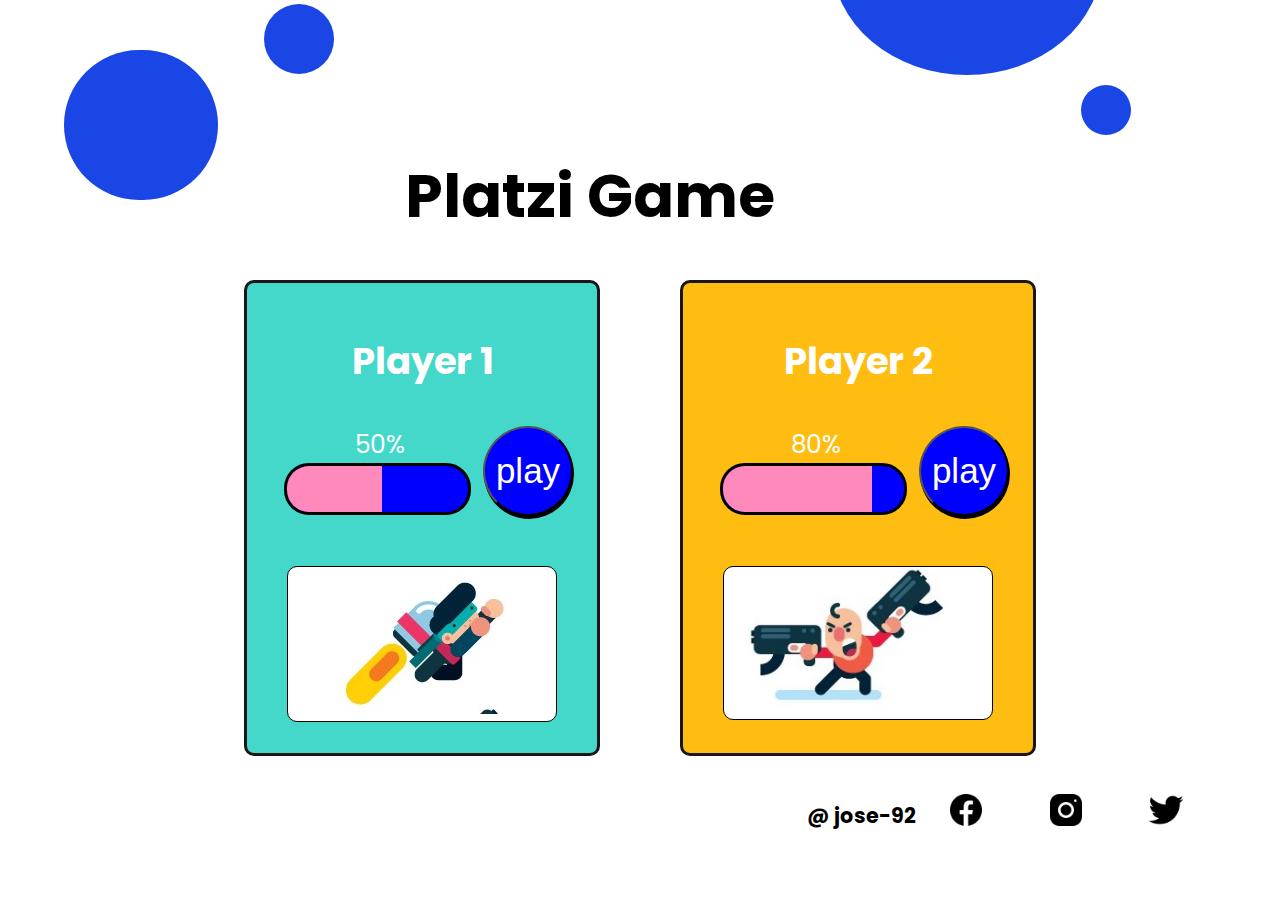
<file: retos platzi/index.html>
<!DOCTYPE html>
<html lang="en">
<head>
    <meta charset="UTF-8">
    <meta name="viewport" content="width=device-width, initial-scale=1.0">
    <link rel="stylesheet" href="trabajos.css/index.css">
    <link href="https://fonts.googleapis.com/css2?family=Poppins:wght@600&display=swap" rel="stylesheet">
    <title>fronted</title>
    <style>
        html{
            margin: 0 auto;
         }
    </style>
    <script>

    </script>
</head>
<body>
    <section class="container">
         <div class="item ">
              <div class="item-primero"></div>
         </div>

        <div class="item"> </div>
        <div class="item">
              <div class="item-tercero"></div>
        </div>
        <div class="item">
             <div class="item-cuarto"></div>
        </div>
        <div class="item text">
            <h1>Platzi Game</h1>
        </div>
        <div class="item">
            <div class="item-sexto"></div>
        </div>
    </section>  
    <section class="jugadores">
         <div class="jugador1">
               <div><h3>Player 1</h3></div>
                  <div class="jugador1-control">
                      <div class="porcentaje"> 50%</div>
                      <div class="progress">
                          <div class="barra"></div>
                     </div>
                     <button id="jugardor1" class="boton" onclick="empezarJuego()">play</button>
                 </div>
                  <div class="jugador">
                     <figure class="figuraJugador1">
                         <img src="./imagen/cohete.jpg" alt="">
                    </figure>
                 </div>
         </div>
         <div class="jugador1 space">
                  <div><h3>Player 2</h3></div>
                    <div class="jugador1-control">
                        <div class="porcentaje2"> 80%</div>        
                        <div class="progress">
                             <div class="barra2"></div>
                        </div>                                              
                        <button id="jugardor2"class="boton">play</button>
                    </div>
                 <div class="jugador">
                      <figure class="figuraJugador1">
                          <img src="./imagen/pistolas2.jpg" height="145" alt="">
                      </figure>
                 </div>
         </div>
        
    </section>
<!-- -------------------------------------FOOTER-----------------------------------------------FOOTER------------- -->
    <footer class=" footer">
          <div> 
              <h5>@ jose-92</h5>
          </div>
              <div class="img-footer">
                   <figure class="redes">
                        <a href="https://www.facebook.com/" target="-blank">
                           <img src="./icons8-facebook-50.png" width="40" alt="">
                        </a>
                   </figure>
                   <figure class="redes">
                       <a href="https://www.instagram.com/?hl=es-la" target="-blank">
                          <img src="./icons8-instagram-50.png" width="40" alt="">
                       </a>
                   </figure>
                   <figure class="redes">
                       <a href="https://www.youtube.com/watch?v=SDv2vOIFIj8&t=203s" target="-blank">
                          <img src="./icons8-twitter-50.png" width="40" alt="">
                       </a>
                  </figure>
             </div>
    </footer>
    <script>
          const jugador1 = document.getElementById('jugador1')
          const jugador2 = document.getElementById('jugador2')

          function empezarJuego (){
              alert('Apenas estoy aprendiendo JS');
          }

    </script>
</body>
</html>
</file>
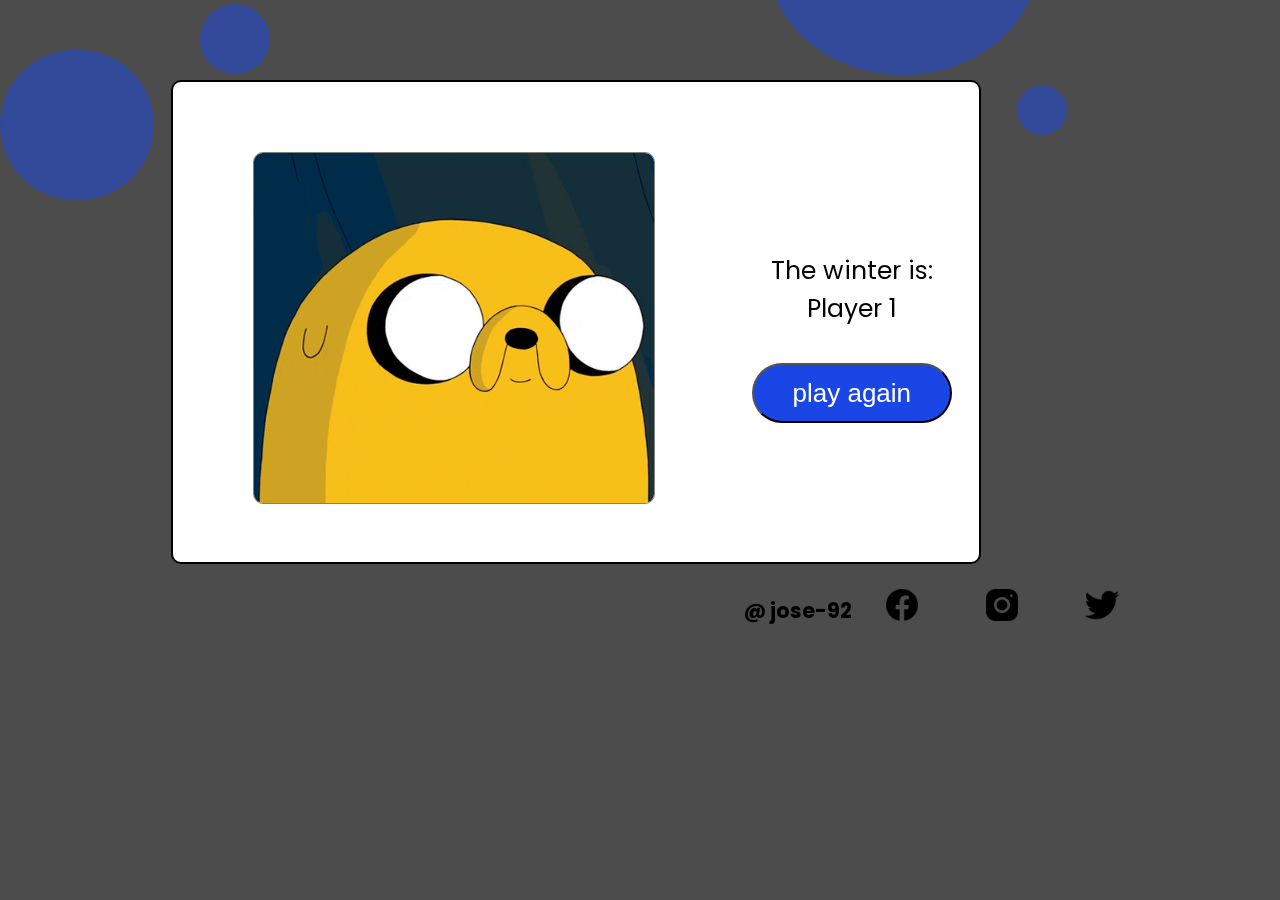
<file: retos platzi/modal.html>
<!DOCTYPE html>
<html  lang="en">
<head>
    <meta charset="UTF-8">
    <meta name="viewport" content="width=device-width, initial-scale=1.0">
    <link rel="stylesheet" href="trabajos.css/index.css">
    <link href="https://fonts.googleapis.com/css2?family=Poppins:wght@600&display=swap" rel="stylesheet">
    <title>Document</title>
    <style>
        html{
            margin: 0 auto;
            background-color: rgba(0, 0, 0, 0.7);
         }
         body{
            
    margin: 0;
    padding: 0;
    position: fixed;
    right: 0;
    bottom: 0;
    left: 0;
    top: 0;

         }
    </style>
    <script>
        
    </script>
</head>
<body>
    <section class="container">
         <div class="item ">
              <div class="item-primero item-modal"></div>
         </div>

        <div class="item"> </div>
        <div class="item">
              <div class="item-tercero item-modal"></div>
        </div>
        <div class="item">
             <div class="item-cuarto item-modal"></div>
        </div>
        <div class="item text">
            <h1>Platzi game</h1>
        </div>
        <div class="item">
            <div class="item-sexto item-modal"></div>
        </div>
    </section>  
    <section class="jugadores">
         <div class="container-modal">
             <div>
                 <figure class="img-modal">
                     <img src="./imagen/perropng.png" height="350px" alt="">
                 </figure>
             </div>
             <div class="danador-modal">
               <div> The winter is: </div>
               <div>Player 1</div>
               <div class="buttom" > 
                   <button class="boton-modal"><a href="index.html">play again</a>  </button>
               </div>
             </div>
         </div>
    </section>
<!-- -------------------------------------FOOTER-----------------------------------------------FOOTER------------- -->
    <footer class=" footer-modal">
          <div> 
              <h5>@ jose-92</h5>
          </div>
              <div class="img-footer">
                   <figure class="redes">
                        <a href="https://www.facebook.com/">
                           <img src="./icons8-facebook-50.png" width="40" alt="">
                        </a>
                   </figure>
                   <figure class="redes">
                       <a href="https://www.instagram.com/?hl=es-la">
                          <img src="./icons8-instagram-50.png" width="40" alt="">
                       </a>
                   </figure>
                   <figure class="redes">
                       <a href="https://www.youtube.com/watch?v=SDv2vOIFIj8&t=203s">
                          <img src="./icons8-twitter-50.png" width="40" alt="">
                       </a>
                  </figure>
             </div>
    </footer>
</body>
</html>
</file>
<file: retos platzi/trabajos.css/index.css>
body{
    /* border: 1px black solid; */
    position: relative;
    width: 90%;
    margin: 0 auto;
     font-family:'poppins'; 

}
h3{
    color: white;
    font-size: 37px;
    font-family: 'poppins';
}

a {
    text-decoration: none;
    color:white;
}
.container{
    grid-template-rows: 1fr 1fr ;
    grid-template-columns: 1fr 1fr 1fr ;
    display: grid;
}
.item{
/* border: red 1px solid; */
height: 50px; 

   
}


.text{
    text-align: center;
    font-size: 30px;
    font-weight: bold;
    position: relative;
    top: 61px;
    right: 50px;    
}
.item-primero{
    background: #1A46E5;
    border-radius: 100%;
    height: 70px;
    width: 70px;
    margin-left: 200px;
    margin-top:4px;
}

.item-tercero{
    background: #1A46E5;
    border-radius: 100%;
    height: 230px;
    width: 270px;
    margin-top: -155px;
}
.item-modal{
    opacity: 0.5;
}

.item-cuarto{
    background: #1A46E5;
    border-radius: 100px;
    height: 150px;
    width: 154px;
    margin-left: -50px;
    position: absolute;
    left: 50px;
}

.item-sexto{
    background: #1A46E5;
    border-radius: 100px;
    height: 50px;
    width: 50px;
    margin-left: 214px;
    margin-top: 35px;
    position: relative;
    left: 35px;
}
.jugadores{
    display: flex;
    /* border: solid red 1px; */
    height: 400px;
    justify-content: center ;
    margin-top: 180px;
}
.jugador1 {
    border: 3px solid rgb(24, 22, 22); 
    text-align: center;
    border-radius: 10px;
    background: #43D8C9;
    margin-right: 40px;
    width: 350px;
    height: 470px;
    position: relative;
}

.jugador1 div h3{
    margin-top: 50px;
}

.progress
{
    width: 181px;
    height: 46px;
    margin-left: 37px;
    background: blue;
    margin-right: -58px;
    position: relative;
    top: 37px;
    border-radius: 25px;
    border: solid;
    overflow: hidden;
}
.barra{
    height: inherit;
    width: 50%;
    background: #FF89BB;
    /* border-radius: 25px; */
    padding: 2px;
}
.barra2{
    height: inherit;
    width: 80%;
    background: #FF89BB;
    /* border-radius: 25px; */
    padding: 2px;
}
.porcentaje{
    font-size: 25px;
    position: absolute;
    left: 108px;
    color: white;
}
.porcentaje2 {
    font-size: 25px;
    position: absolute;
    left: 108px;
    color: white;
}


.jugador2{
    
    border: 1px solid red;

}

.jugador1-control{
    display: flex;
}

.figuraJugador1{
    border: solid 1px black;
    border-radius: 10px;
    background: white;
    margin-top: 50px;
}

.space
{
    background: #FFBD11;
    margin:0px;
    margin-left: 40px;
}
.img-footer{
    display: flex;
    justify-content: flex-end   ;
}
.redes{    
    margin:30px 30px;
}
.footer{
    display: flex;
    justify-content: flex-end;
    align-items: center;
    font-size: 25px;
    margin-top:50px;
    position:relative;
    top:30px;
}
.footer-modal{  
        display: flex;
        justify-content: flex-end;
        align-items: center;
        font-size: 25px;
        position:relative;   
        top:-125px;
}
.boton{
    height: 90px;
    border-radius: 100%;
    width: 90px;
    background: blue;
    font-size: 35px;
    margin-left: 70px;
    box-shadow: 1px 3px 0px black;
    color:white;
    
    
}

 .boton:focus{
     background: rgb(10, 167, 23);
     
 }
 /* .boton:focus-visible{
     color:green
 } */

.boton:hover{
    background: rgb(204, 13, 194);
}

/* .progress{
    margin-left: 32px;
    height: 70px;
    margin-top: 26px;
    margin-right: -35px;
} */
.container-modal{
    border: 2px solid black;
   display: flex;
   height: 480px;
   border-radius: 10px;
   position: relative;
   top: -200px;
   background: white;
   width: 70%;

}
.img-modal{
    height: 350px;
    border: 1px solid gray;
    border-radius: 10px;
    overflow: hidden;
    margin-top: 70px;
    margin-left: 80px;
    width: 400px;
}
.img-modal img{
    width: inherit; 
    object-fit: cover;
}
.danador-modal{
    margin-top: 170px;
    font-size: 25px;
    padding-right: 94px;
    text-align: center;
    margin-left: 57px;
  
}

.buttom{
    margin-top: 35px;
}
.boton-modal{
    height: 60px;
    width: 200px;
    font-size: 26px;
    border-radius: 50px;
    background: #1A46E5;
    color: white;
    
}

   function llueve (){
      return math.random() < 0.25;
   }
console.log (`llueve`)
</file>
